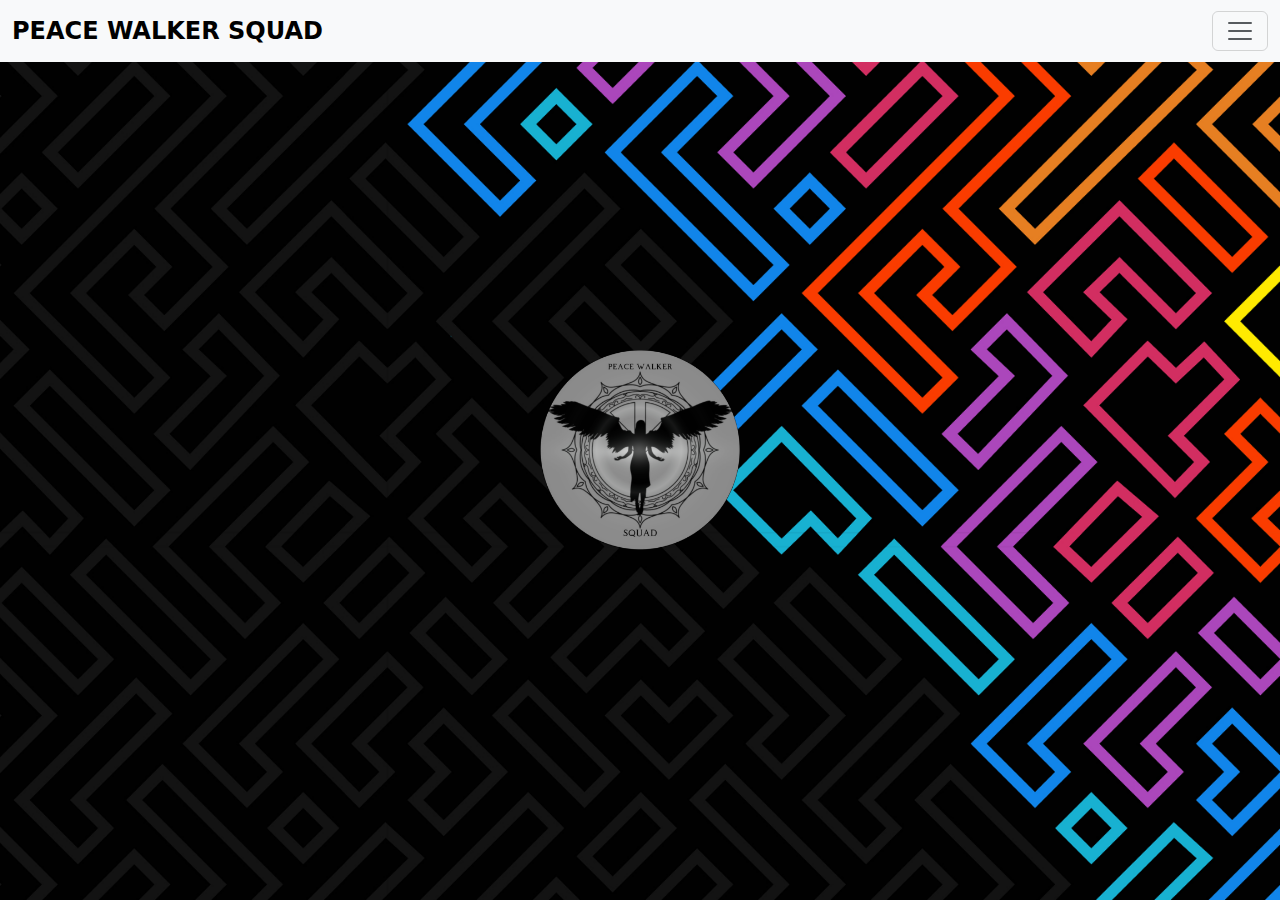
<file: index.html>
<!DOCTYPE html>
<html lang="en">
  <head>
    <meta charset="UTF-8" />
    <meta name="viewport" content="width=device-width, initial-scale=1.0" />
    <title>Web Peace Walker</title>
    <!-- <link rel="stylesheet" href="style.css" /> -->
    <link
      href="https://cdn.jsdelivr.net/npm/bootstrap@5.3.3/dist/css/bootstrap.min.css"
      rel="stylesheet"
      integrity="sha384-QWTKZyjpPEjISv5WaRU9OFeRpok6YctnYmDr5pNlyT2bRjXh0JMhjY6hW+ALEwIH"
      crossorigin="anonymous"
    />
    <link rel="stylesheet" href="style.css" />
  </head>
  <body class="bodynih">
    <!-- navbar -->
    <nav class="navbar fixed-top bg-light">
      <div class="container-fluid">
        <a class="navbar-brand" id="peacewalker1">PEACE WALKER SQUAD</a>
        <button
          class="navbar-toggler"
          type="button"
          data-bs-toggle="offcanvas"
          data-bs-target="#offcanvasNavbar"
          aria-controls="offcanvasNavbar"
          aria-label="Toggle navigation"
        >
          <span class="navbar-toggler-icon"></span>
        </button>
        <div
          class="offcanvas offcanvas-end"
          tabindex="-1"
          id="offcanvasNavbar"
          aria-labelledby="offcanvasNavbarLabel"
        >
          <div class="offcanvas-header">
            <h5 class="offcanvas-title" id="offcanvasNavbarLabel">WLKR</h5>
            <button
              type="button"
              class="btn-close"
              data-bs-dismiss="offcanvas"
              aria-label="Close"
            ></button>
          </div>
          <div class="offcanvas-body">
            <ul class="navbar-nav justify-content-end flex-grow-1 pe-3">
              <!-- <li class="nav-item">
                <a class="nav-link active" aria-current="page" href="/">Home</a>
              </li> -->
              <li class="nav-item">
                <a class="nav-link" href="about.html">About</a>
              </li>
              <li class="nav-item">
                <a class="nav-link" href="insta.html">Instagram</a>
              </li>
              <li class="nav-item dropdown">
                <a
                  class="nav-link dropdown-toggle"
                  href="#"
                  role="button"
                  data-bs-toggle="dropdown"
                  aria-expanded="false"
                >
                  Activity
                </a>
                <ul class="dropdown-menu">
                  <li><a class="dropdown-item" href="#">Mabar lintas</a></li>
                  <li><a class="dropdown-item" href="#">Mabar rutin</a></li>
                  <li>
                    <hr class="dropdown-divider" />
                  </li>
                  <!-- <li>
                    <a class="dropdown-item" href="#">Something else here</a>
                  </li> -->
                </ul>
              </li>
              
            </ul>
            <!-- <form class="d-flex mt-3" role="search">
              <input
                class="form-control me-2"
                type="search"
                placeholder="Search"
                aria-label="Search"
              />
              <button class="btn btn-outline-success" type="submit">
                Search
              </button>
            </form> -->
          </div>
        </div>
      </div>
    </nav>
    <!-- navbar end -->
    <!-- logo wlkr -->
    <!-- <div class="circle3"></div> -->
    <img src="gambar/11zon_cropped (2).png" class="circle" />
    <img
      src="gambar/WhatsApp Image 2024-05-26 at 00.00.42.jpeg"
      class="circle2 bg-transparent"
    />
    <h1 class="walkinpiece text-center">WALK IN PIECE</h1>
    <!-- logo wlkr end -->
    <script
      src="https://cdn.jsdelivr.net/npm/bootstrap@5.3.3/dist/js/bootstrap.bundle.min.js"
      integrity="sha384-YvpcrYf0tY3lHB60NNkmXc5s9fDVZLESaAA55NDzOxhy9GkcIdslK1eN7N6jIeHz"
      crossorigin="anonymous"
    ></script>
    <script src="script.js"></script>
    </div>
  </body>
</html>
</file>
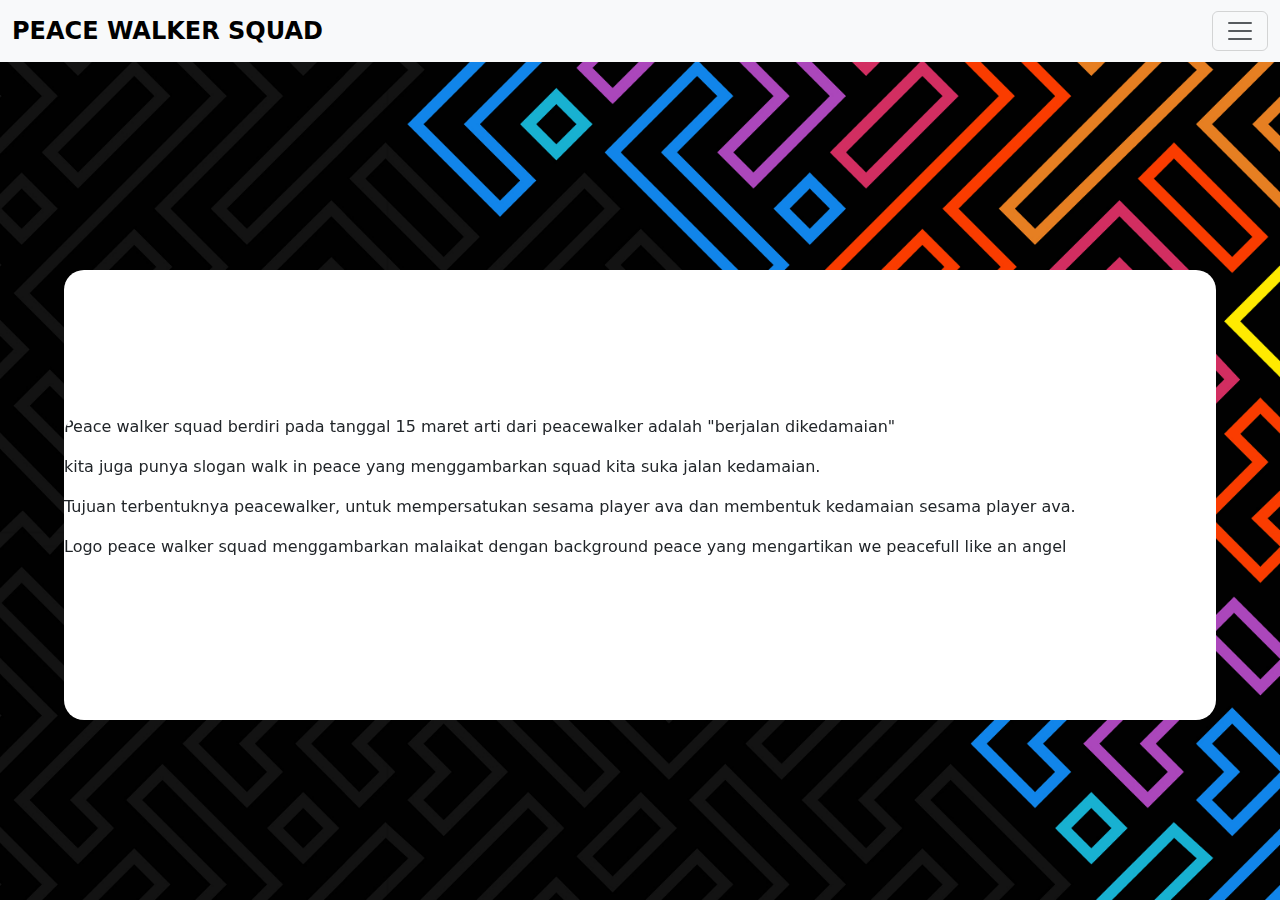
<file: about.html>
<!DOCTYPE html>
<html lang="en">
  <head>
    <meta charset="UTF-8" />
    <meta name="viewport" content="width=device-width, initial-scale=1.0" />
    <title>Web Peace Walker</title>
    <!-- <link rel="stylesheet" href="style.css" /> -->
    <link
      href="https://cdn.jsdelivr.net/npm/bootstrap@5.3.3/dist/css/bootstrap.min.css"
      rel="stylesheet"
      integrity="sha384-QWTKZyjpPEjISv5WaRU9OFeRpok6YctnYmDr5pNlyT2bRjXh0JMhjY6hW+ALEwIH"
      crossorigin="anonymous"
    />
    <link rel="stylesheet" href="style.css" />
  </head>
  <body class="bodynih">
    <!-- about wlkr -->
    <!-- <div class="carousel carousel-item active d-block">
      <img
        src="/gambar/aesthetic-spider-man-black-suit-desktop-wallpaper.jpg"
        class="d-block w-100"
        alt="..."
      />
    </div> -->
    <div id="carouselExample" class="carousel slide">
      <div class="carousel-inner">
        <div class="carousel-item active">
          <p>
            Peace walker squad berdiri pada tanggal 15 maret arti dari
            peacewalker adalah "berjalan dikedamaian"
          </p>
          <p>
            kita juga punya slogan walk in peace yang menggambarkan squad kita
            suka jalan kedamaian.
          </p>
          <p>
            Tujuan terbentuknya peacewalker, untuk mempersatukan sesama player
            ava dan membentuk kedamaian sesama player ava.
          </p>
          <p>
            Logo peace walker squad menggambarkan malaikat dengan background
            peace yang mengartikan we peacefull like an angel
          </p>
          <!-- <img
            src="/gambar/aesthetic-spider-man-black-suit-desktop-wallpaper.jpg"
            class="d-block w-100"
            alt="..."
          /> -->
        </div>
        <!-- <div class="carousel-item">
          <img
            src="/gambar/aesthetic-spider-man-black-suit-desktop-wallpaper.jpg"
            class="d-block w-100"
            alt="..."
          />
        </div>
        <div class="carousel-item">
          <img
            src="/gambar/aesthetic-spider-man-black-suit-desktop-wallpaper.jpg"
            class="d-block w-100"
            alt="..."
          />
        </div> -->
      </div>
      <!-- <button
        class="carousel-control-prev"
        type="button"
        data-bs-target="#carouselExample"
        data-bs-slide="prev"
      >
        <span class="carousel-control-prev-icon" aria-hidden="true"></span>
        <span class="visually-hidden">Previous</span>
      </button> -->
      <!-- <button
        class="carousel-control-next"
        type="button"
        data-bs-target="#carouselExample"
        data-bs-slide="next"
      >
        <span class="carousel-control-next-icon" aria-hidden="true"></span>
        <span class="visually-hidden">Next</span>
      </button> -->
    </div>
    <!-- about wlkr end -->

    <!-- navbar -->
    <nav class="navbar fixed-top bg-light">
      <div class="container-fluid">
        <a class="navbar-brand" id="peacewalker1">PEACE WALKER SQUAD</a>
        <button
          class="navbar-toggler"
          type="button"
          data-bs-toggle="offcanvas"
          data-bs-target="#offcanvasNavbar"
          aria-controls="offcanvasNavbar"
          aria-label="Toggle navigation"
        >
          <span class="navbar-toggler-icon"></span>
        </button>
        <div
          class="offcanvas offcanvas-end"
          tabindex="-1"
          id="offcanvasNavbar"
          aria-labelledby="offcanvasNavbarLabel"
        >
          <div class="offcanvas-header">
            <h5 class="offcanvas-title" id="offcanvasNavbarLabel">WLKR</h5>
            <button
              type="button"
              class="btn-close"
              data-bs-dismiss="offcanvas"
              aria-label="Close"
            ></button>
          </div>
          <div class="offcanvas-body">
            <ul class="navbar-nav justify-content-end flex-grow-1 pe-3">
              <li class="nav-item">
                <a class="nav-link active" aria-current="page" href="index.html">Home</a>
              </li>
              <li class="nav-item">
                <a class="nav-link" href="insta.html">Instagram</a>
              </li>
              <li class="nav-item dropdown">
                <a
                  class="nav-link dropdown-toggle"
                  href="#"
                  role="button"
                  data-bs-toggle="dropdown"
                  aria-expanded="false"
                >
                  Activity
                </a>
                <ul class="dropdown-menu">
                  <li><a class="dropdown-item" href="#">Mabar lintas</a></li>
                  <li><a class="dropdown-item" href="#">Mabar rutin</a></li>
                  <li>
                    <hr class="dropdown-divider" />
                  </li>
                  <!-- <li>
                    <a class="dropdown-item" href="#">Something else here</a>
                  </li> -->
                </ul>
              </li>
              <!-- <li class="nav-item">
                <a class="nav-link" href="#">About</a>
              </li> -->
            </ul>
            <!-- <form class="d-flex mt-3" role="search">
              <input
                class="form-control me-2"
                type="search"
                placeholder="Search"
                aria-label="Search"
              />
              <button class="btn btn-outline-success" type="submit">
                Search
              </button>
            </form> -->
          </div>
        </div>
      </div>
    </nav>
    <!-- navbar end -->
    <!-- logo wlkr -->
    <!-- <div class="circle3"></div> -->
    <!-- <img src="/gambar/11zon_cropped (2).png" class="circleAbout1" /> -->
    <!-- <div class="circleAbout2" id="id_circleAbout2">
      <h1 class="circleAbout2_text">Click Me</h1>
    </div> -->
    <!-- <img
      src="gambar/WhatsApp Image 2024-05-26 at 00.00.42.jpeg"
      class="circleAbout2 bg-transparent"
    /> -->
    <!-- <h1 class="walkinpiece text-center">WALK IN PIECE</h1> -->
    <!-- logo wlkr end -->
    <script
      src="https://cdn.jsdelivr.net/npm/bootstrap@5.3.3/dist/js/bootstrap.bundle.min.js"
      integrity="sha384-YvpcrYf0tY3lHB60NNkmXc5s9fDVZLESaAA55NDzOxhy9GkcIdslK1eN7N6jIeHz"
      crossorigin="anonymous"
    ></script>
    <script src="about.js"></script>
  </body>
</html>
</file>
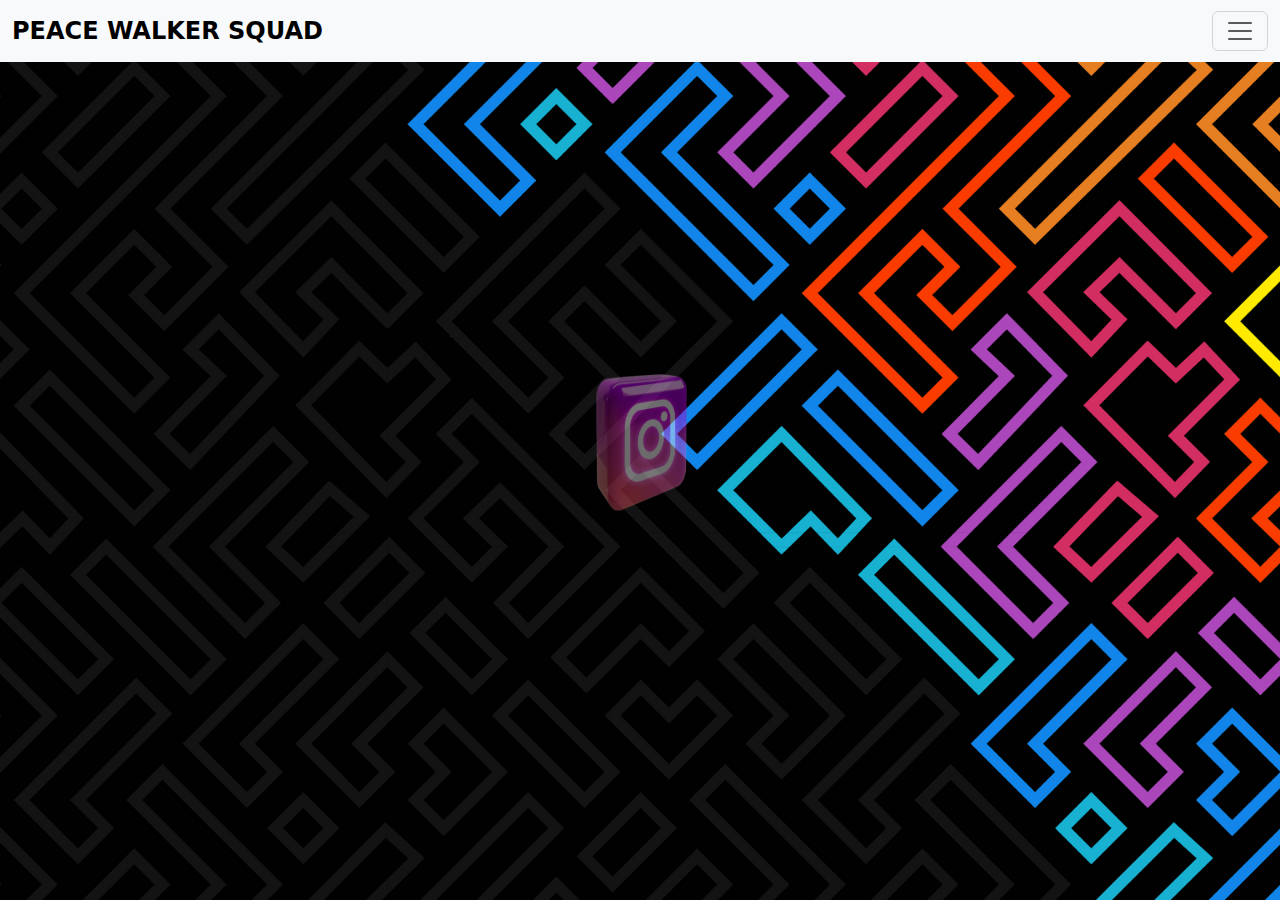
<file: insta.html>
<!DOCTYPE html>
<html lang="en">
  <head>
    <meta charset="UTF-8" />
    <meta name="viewport" content="width=device-width, initial-scale=1.0" />
    <title>Web Peace Walker</title>
    <!-- <link rel="stylesheet" href="style.css" /> -->
    <link
      href="https://cdn.jsdelivr.net/npm/bootstrap@5.3.3/dist/css/bootstrap.min.css"
      rel="stylesheet"
      integrity="sha384-QWTKZyjpPEjISv5WaRU9OFeRpok6YctnYmDr5pNlyT2bRjXh0JMhjY6hW+ALEwIH"
      crossorigin="anonymous"
    />
    <link rel="stylesheet" href="style.css" />
  </head>
  <body class="bodynih">
    <!-- navbar -->
    <nav class="navbar fixed-top bg-light">
      <div class="container-fluid">
        <a class="navbar-brand" id="peacewalker1">PEACE WALKER SQUAD</a>
        <button
          class="navbar-toggler"
          type="button"
          data-bs-toggle="offcanvas"
          data-bs-target="#offcanvasNavbar"
          aria-controls="offcanvasNavbar"
          aria-label="Toggle navigation"
        >
          <span class="navbar-toggler-icon"></span>
        </button>
        <div
          class="offcanvas offcanvas-end"
          tabindex="-1"
          id="offcanvasNavbar"
          aria-labelledby="offcanvasNavbarLabel"
        >
          <div class="offcanvas-header">
            <h5 class="offcanvas-title" id="offcanvasNavbarLabel">WLKR</h5>
            <button
              type="button"
              class="btn-close"
              data-bs-dismiss="offcanvas"
              aria-label="Close"
            ></button>
          </div>
          <div class="offcanvas-body">
            <ul class="navbar-nav justify-content-end flex-grow-1 pe-3">
              <li class="nav-item">
                <a class="nav-link active" aria-current="page" href="index.html"
                  >Home</a
                >
              </li>
              <li class="nav-item">
                <a class="nav-link" href="about.html">About</a>
              </li>
              <!-- <li class="nav-item">
                <a class="nav-link" href="instagram">Instagram</a>
            </li> -->
              <li class="nav-item dropdown">
                <a
                  class="nav-link dropdown-toggle"
                  href="#"
                  role="button"
                  data-bs-toggle="dropdown"
                  aria-expanded="false"
                >
                  Activity
                </a>
                <ul class="dropdown-menu">
                  <li><a class="dropdown-item" href="#">Mabar lintas</a></li>
                  <li><a class="dropdown-item" href="#">Mabar rutin</a></li>
                  <li>
                    <hr class="dropdown-divider" />
                  </li>
                  <!-- <li>
                    <a class="dropdown-item" href="#">Something else here</a>
                </li> -->
                </ul>
              </li>
            </ul>
            <!-- <form class="d-flex mt-3" role="search">
            <input
                class="form-control me-2"
                type="search"
                placeholder="Search"
                aria-label="Search"
            />
            <button class="btn btn-outline-success" type="submit">
                Search
            </button>
            </form> -->
          </div>
        </div>
      </div>
    </nav>
    <!-- navbar end -->
    <!-- logo wlkr -->
    <!-- <div class="circle3"></div> -->
    <a href="https://www.instagram.com/peacewalker_squad?igsh=ZmFjbHI2bGp6d2oy">
      <img
        src="gambar/3d-rounded-square-with-glossy-instagram-logo_125540-1539.avif-removebg-preview.png"
        class="igwlkr"
      />
    </a>

    <!-- <img
    src="/gambar/WhatsApp Image 2024-05-26 at 00.00.42.jpeg"
    class="circle3 bg-transparent"
    /> -->

    <h1 class="instagramwlkr text-center">IG Peace Walker</h1>
    <!-- logo wlkr end -->
    <script
      src="https://cdn.jsdelivr.net/npm/bootstrap@5.3.3/dist/js/bootstrap.bundle.min.js"
      integrity="sha384-YvpcrYf0tY3lHB60NNkmXc5s9fDVZLESaAA55NDzOxhy9GkcIdslK1eN7N6jIeHz"
      crossorigin="anonymous"
    ></script>
    <script src="insta.js"></script>
  </body>
</html>
</file>
<file: style.css>
* {
  padding: 0;
  margin: 0;
}

.bodynih {
  /* Set background image */
  background-image: url("gambar/wallpapersden.com_cool-4k-pattern_3840x2160.jpg");
  /* Atur tata letak gambar */
  background-size: cover; /* Penyesuaian ukuran gambar */
  background-position: center; /* Posisi gambar di tengah */
  background-repeat: no-repeat; /* Jangan ulangi gambar */
  background-attachment: fixed; /* Opsional: gambar tetap di tempat saat menggulir */
  /* Atur tinggi minimum untuk memastikan gambar terlihat */
  min-height: 100vh; /* Tinggi minimum adalah 100% dari viewport height */
}

.card_1 {
  background-color: aqua;
  background-position: center;
  border-radius: 20px;
  width: 50vh;
  height: 50vh;
}

/* WLKR */
.offcanvas-header:hover {
  cursor: default;
}
.offcanvas-header {
  height: 56px;
}

/* dalam button */
/* .navbar-brand {
  transition: color 0.3s ease-in-out;
} */
.navbar-brand:hover {
  cursor: default;
}
.navbar-brand {
  font-size: 24px;
  font-weight: bold;
  color: #000000;
  transition: text-shadow 0.3s ease, color 0.3s ease;
}
.clicked {
  color: #000000; /* Warna emas terang */
  /* text-shadow: 0 0 5px #ffd700, 0 0 10px #ffd700, 0 0 15px #ffd700,
    0 0 20px #ffd700, 0 0 30px #ffd700, 0 0 40px #ffd700, 0 0 50px #ffd700; */
  text-shadow: 0 0 5px #ffd700, 0 0 10px #ffd700, 0 0 15px #ffd700,
    0 0 20px #ffd700, 0 0 30px #ffd700, 0 0 40px #ffd700, 0 0 50px #ffd700; /* Efek bersinar */
}

/* transition: color 0.3s ease-in-out; */
/* color: red; */
/* .navbar-brand:hover:hover + .navbar-brand{
  color: blue;
} */

/* circle */
/* background-color: white; */
/* box-shadow: 0 0 20px 10px rgba(255, 255, 255, 500); */
.circle {
  width: 200px;
  height: 200px;
  border-radius: 50%;
  display: flex;
  justify-content: center;
  align-items: center;
  position: absolute;
  top: 50%;
  left: 50%;
  transform: translate(-50%, -50%);
}
.circle:hover {
  opacity: 0%;
  /* width: 210px;
  height: 210px; */
  transition: 1s;
}
.circle:not(:hover) {
  transition: 1s;
}
.circle2 {
  width: 200px;
  height: 200px;
  /* background-color: blue; */
  border-radius: 50%;
  display: flex;
  justify-content: center;
  align-items: center;
  position: absolute;
  top: 50%;
  left: 50%;
  transform: translate(-50%, -50%);
  opacity: 45%;
}
.circle2:hover {
  opacity: 0%;
  transition: 1s;
}
.circle2:not(:hover) {
  transition: 1s;
}
/* .circle3 {
  width: 200px;
  height: 200px;
  background-color: rgb(255, 255, 255);
  border-radius: 50%;
  display: flex;
  justify-content: center;
  align-items: center;
  position: absolute;
  top: 50%;
  left: 50%;
  transform: translate(-50%, -50%);
} */

/* bar bawah activity */
.dropdown-menu {
  background-color: aqua;
}
.dropdown-divider {
  background-color: aqua;
}
.dropdown-item {
  border-radius: 20px;
  width: 32%;
  padding-left: 12px;
}
.dropdown-item:hover {
  transition-duration: 0.5s;
}

/* walk in piece */
/* top: 53%; */
/* border-radius: 50%; */
.walkinpiece {
  height: 100px;
  width: 300px;
  display: flex;
  font-size: 40px;
  justify-content: center;
  align-items: center;
  position: absolute;
  top: 63%;
  left: 50%;
  transform: translate(-50%, -0%);
  color: rgb(255, 255, 255);
  opacity: 0%;
}

/* @media screen and (min-width: 600px) {
  .walkinpiece {
    height: 100px;
    width: 100%;
    border-radius: 50%;
    display: flex;
    justify-content: center;
    align-items: center;
    position: absolute;
    bottom: 500px;
    left: 50%;
    transform: translate(-50%, -0%);
    color: rgb(255, 255, 255);
    opacity: 0%;
  }
}
/* border-radius: 50%; */
/* @media screen and (max-width: 480px) {
  .walkinpiece {
    height: 100px;
    width: 200px;
    display: flex;
    justify-content: center;
    align-items: center;
    position: absolute;
    bottom: 240px;
    left: 50%;
    transform: translate(-50%, -50%);
    color: rgb(255, 255, 255);
    opacity: 0%;
  }
}  */

.walkinpiece:hover {
  opacity: 100%;
  transition: 1s;
  /* width: 500px;
  height: 100px; */
  cursor: default;
}
.walkinpiece:not(:hover) {
  transition: 1s;
}

/* ///////////////////////////////////////////////////////////// */
/* instagram page */
.igwlkr {
  width: 200px;
  height: 200px;
  /* background-color: blue; */
  border-radius: 50%;
  /* font-size: 40px; */
  display: flex;
  justify-content: center;
  align-items: center;
  position: absolute;
  top: 50%;
  left: 50%;
  transform: translate(-50%, -50%);
  opacity: 45%;
}
.igwlkr:hover {
  opacity: 100%;
  transition: 1s;
}
.igwlkr:not(:hover) {
  transition: 1s;
}

.instagramwlkr {
  height: 80px;
  width: 300px;
  font-size: 40px;
  display: flex;
  justify-content: center;
  align-items: center;
  position: absolute;
  top: 63%;
  left: 50%;
  transform: translate(-50%, -0%);
  color: rgb(255, 255, 255);
  opacity: 0%;
}
.instagramwlkr:hover {
  opacity: 100%;
  cursor: default;
  transition: 1s;
}
.instagramwlkr:not(:hover) {
  transition: 1s;
}
/* //////////////////////// */
.circleAbout1 {
  width: 200px;
  height: 200px;
  border-radius: 50%;
  display: flex;
  justify-content: center;
  align-items: center;
  position: absolute;
  top: 50%;
  left: 50%;
  transform: translate(-50%, -50%);
}
.circleAbout1:hover {
  opacity: 0%;
  /* width: 210px;
  height: 210px; */
  transition: 1s;
}
.circleAbout1:not(:hover) {
  transition: 1s;
}

.circleAbout2_text:hover {
  cursor: default;
}
.circleAbout2_text {
  font-size: 24px;
  font-weight: bold;
  color: #fdfdfd;
  transition: text-shadow 0.3s ease, color 0.3s ease;
}

.circleAbout2 {
  width: 130px;
  height: 50px;
  /* color: aliceblue; */
  background-color: blue;
  border-radius: 20px;
  display: flex;
  justify-content: center;
  align-items: center;
  position: absolute;
  top: 50%;
  left: 50%;
  transform: translate(-50%, -50%);
  opacity: 50%;
}
/* .circleAbout2:hover {
  opacity: 100%;
  transition: 1s;
} */
/* .circleAbout2:not(:hover) {
  transition: 1s;
} */

.carousel {
  width: 90%;
  height: 50%;
  display: flex;
  border-radius: 20px;
  justify-content: center;
  align-items: center;
  position: absolute;
  top: 50%;
  left: 50%;
  /* opacity: 10%; */
  transform: translate(-50%, -40%);
  background: #ffffff;
}

.carousel-inner {
  border-radius: 20px;
}
</file>
